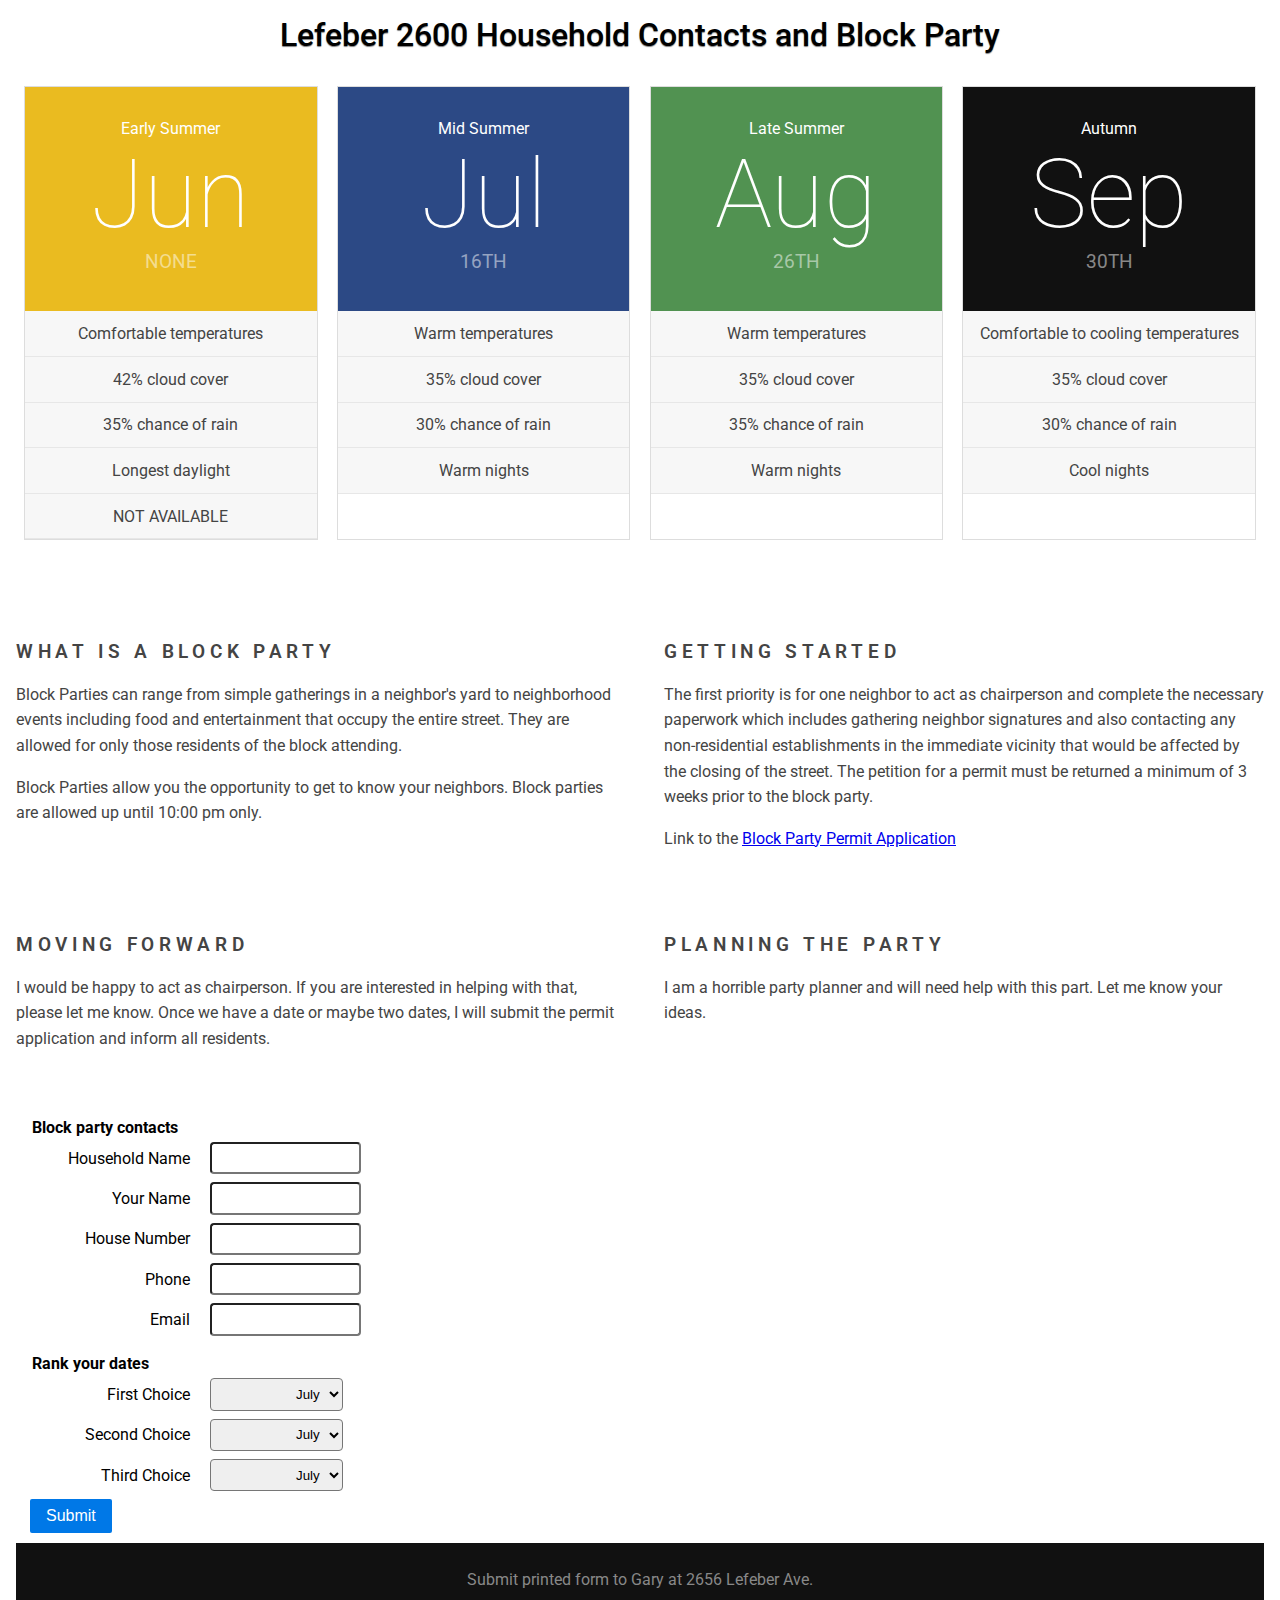
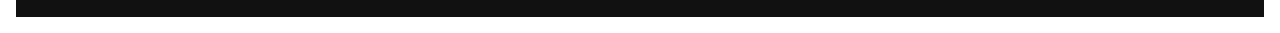
<file: index.html>
<!doctype html>
<html lang="en">
<head>
    <meta charset="utf-8">
    <meta name="viewport" content="width=device-width, initial-scale=1.0">
    <meta name="description" content="2600 Lefeber Block Party">
    <title>2600 Lefeber Block Party</title>
    <link href="https://fonts.googleapis.com/css?family=Roboto" rel="stylesheet">
    <link rel="stylesheet" href="css/blockparty.css">



</head>
<body>
    <div class="banner">
        <div class="banner-title">Lefeber 2600 Household Contacts and Block Party</div>
    </div>

    <div class="wrapper">
        <div class="offerings offering-a">
            <div class="offering-header">
                <h2>Early Summer</h2>
                <span class="offer">
                    Jun <span>None</span>
                </span>
            </div>
            <ul class="offer-list">
                <li>Comfortable temperatures</li>
                <li>42% cloud cover</li>
                <li>35% chance of rain</li>
                <li>Longest daylight</li>
                <li>NOT AVAILABLE</li>
            </ul>
        </div>

        <div class="offerings offering-b">
            <div class="offering-header">
                <h2>Mid Summer</h2>
                <span class="offer">
                    Jul <span>16th</span>
                </span>
            </div>
            <ul class="offer-list">
                <li>Warm temperatures</li>
                <li>35% cloud cover</li>
                <li>30% chance of rain</li>
                <li>Warm nights</li>
            </ul>
        </div>

        <div class="offerings offering-c">
            <div class="offering-header">
                <h2>Late Summer</h2>
                <span class="offer">
                    Aug <span>26th</span>
                </span>
            </div>
            <ul class="offer-list">
                <li>Warm temperatures</li>
                <li>35% cloud cover</li>
                <li>35% chance of rain</li>
                <li>Warm nights</li>
            </ul>
        </div>

        <div class="offerings offering-d">
            <div class="offering-header">
                <h2>Autumn</h2>
                <span class="offer">
                    Sep <span>30th</span>
                </span>
            </div>
            <ul class="offer-list">
                <li>Comfortable to cooling temperatures</li>
                <li>35% cloud cover</li>
                <li>30% chance of rain</li>
                <li>Cool nights</li>
            </ul>
        </div>
    </div>

    <div class="info">
        <div>
            <h3>What is a Block Party</h3>
            <p>
                Block Parties can range from simple gatherings in a neighbor's yard to neighborhood events including food and entertainment that occupy the entire street. They are allowed for only those residents of the block attending.
            </p>
            <p>
                Block Parties allow you the opportunity to get to know your neighbors. Block parties are allowed up until 10:00 pm only.
            </p>
        </div>

        <div>
            <h3>Getting Started</h3>
            <p>
                The first priority is for one neighbor to act as chairperson and complete the necessary paperwork which includes gathering neighbor signatures and also contacting any non-residential establishments in the immediate vicinity that would be affected by the closing of the street. The petition for a permit must be returned a minimum of 3 weeks prior to the block party.
            </p>
            <p>
                Link to the <a href="http://www.wauwatosa.net/DocumentView.aspx?DID=396" alt="Block Party Permit Application">Block Party Permit Application</a>
            </p>
        </div>

        <div>
            <h3>Moving Forward</h3>
            <p>
                I would be happy to act as chairperson. If you are interested in helping with that, please let me know. Once we have a date or maybe two dates, I will submit the permit application and inform all residents.
            </p>
        </div>

        <div>
            <h3>Planning the Party</h3>
            <p>
                I am a horrible party planner and will need help with this part. Let me know your ideas.
            </p>
        </div>
    </div> <!-- end information -->

    <div class="the-form">
        <form action="https://formspree.io/bujanga@gmail.com" method="POST">
            <div>
                <fieldset>
                    <legend>Block party contacts</legend>
                    <div class="form-group">
                        <label for="housename">Household Name</label>
                        <input id="housename" name="housename" type="text">
                    </div>
                    <div class="form-group">
                        <label for="name">Your Name</label>
                        <input id="name" name="name" type="text">
                    </div>
                    <div class="form-group">
                        <label for="housenumber">House Number</label>
                        <input id="housenumber" name="housenumber" type="text">
                    </div>
                    <div class="form-group">
                        <label for="phone">Phone</label>
                        <input id="phone" name="phone" type="tel">
                    </div>
                    <div class="form-group">
                        <label for="email">Email</label>
                        <input id="email" name="email" type="email">
                    </div>
                </fieldset>
            </div>
            <div>
                <fieldset id="choices">
                    <legend>Rank your dates</legend>
                    <div class="form-group">
                        <label for="first">First Choice</label>
                        <select id="first" name="first">
                            <option value="July">July</option>
                            <option value="Aug">Aug</option>
                            <option value="Sep">Sep</option>
                        </select>
                    </div>

                    <div class="form-group">
                        <label for="second">Second Choice</label>
                        <select id="second" name="second">
                            <option value="July">July</option>
                            <option value="Aug">Aug</option>
                            <option value="Sep">Sep</option>
                        </select>
                    </div>

                    <div class="form-group">
                        <label for="third">Third Choice</label>
                        <select id="third" name="third">
                            <option value="July">July</option>
                            <option value="Aug">Aug</option>
                            <option value="Sep">Sep</option>
                        </select>
                    </div>
                    <button type="submit" class="pure-button pure-button-primary">Submit</button>
                </fieldset>
            </div>
        </form>
    </div> <!-- end form -->

    <div class="footer">
        <p>
            Submit printed form to Gary at 2656 Lefeber Ave.
        </p>
    </div>


</body>
</html>
</file>
<file: css/blockparty.css>
body {
  margin: 1em;
  font-family: 'Roboto', sans-serif;
}

p {
  line-height: 1.6em;
}

.banner {
  display: grid;
  grid-template-columns: 1fr;
  grid-gap: 1em;
  background-color: #fff;
  color: #444;
}
.banner-title {
  vertical-align: middle;
  text-align: center;
  margin-bottom: 1em;
  font-size: 2em;
  color: black;
  font-weight: 500;
  text-shadow: 0 1px 1px grey;
}

.wrapper {
  display: grid;
  grid-template-columns: 1fr;
  grid-gap: 0.2em;
  background-color: #fff;
  color: #444;
  margin: 0 auto;
  margin-bottom: 3.125em;
  text-align: center;
}

.offerings {
    border: 1px solid #ddd;
    margin: 0 0.5em 2em;
    padding: 0 0 0em;
}

.offering-a .offering-header {
    background: #eabb20;
}
.offering-b .offering-header {
    background: #2c4985;
}
.offering-c .offering-header {
    background: #519251;
}
/*
 * -- DEFAULT OFFERING HEADER --
 * By default, a header is black/white, and has some styles for its <h2> name.
 */
.offering-header{
  background: #111;
  color: #fff;
}
.offering-header h2 {
  margin: 0;
  padding-top: 2em;
  font-size: 1em;
  font-weight: normal;
}

/*
 * -- OFFER --
 * Styles for the offer and the corresponding <span>detail</span>
 */
.offer {
  font-size: 6em;
  margin: 0.2em 0 0;
  font-weight: 100;
}
.offer span {
  display: block;
  text-transform: uppercase;
  font-size: 0.2em;
  padding-bottom: 2em;
  font-weight: 400;
  color: rgba(255, 255, 255, 0.5);
  *color: #fff;
}

/*
 * -- OFFER LIST --
* Styles for the individual list elements within each offer
 */
.offer-list {
  list-style-type: none;
  margin: 0;
  padding: 0;
  text-align: center;
}
.offer-list li {
  padding: 0.8em 0;
  background: #f7f7f7;
  border-bottom: 1px solid #e7e7e7;
}

.info {
  display: grid;
  grid-template-columns: 1fr;
  grid-gap: 3em;
  background-color: #fff;
  color: #444;
  margin: 0 auto;
  margin-bottom: 3.125em;
  text-align: left;
}

.info h2, h3 {
    letter-spacing: 0.25em;
    text-transform: uppercase;
    font-weight: 600;
}

.the-form {
  display: grid;
  grid-template-columns: 1fr;
  grid-gap: 1em;
}
.form-group{
  margin-bottom: 0.5em;
}

.the-form fieldset{
  border: 0;
}
.the-form legend{
  font-weight: bold;
}
.the-form label, input, select{
  text-align: right;
  display: inline-block;
  vertical-align: middle;
  width: 10em;
  margin: 0 1em 0 0;
}
.the-form input, select{
  padding: 0.5em 0.5em;
  border-radius: 4px;
}
.the-form button{
  background-color: #0078e7;
  color: #fff;
  border: transparent;
  text-decoration: none;
  font-size: 100%;
  padding: 0.5em 1em;
  border-radius: 2px;
}

.footer{
  background: #111;
  color:#888;
  text-align: center;
  padding: 0.5em 2em;
}

@media only screen and (min-width: 768px) {
  .wrapper {
    display: grid;
    grid-template-columns: 1fr 1fr 1fr 1fr;
    grid-gap: 0.2em;
    background-color: #fff;
    color: #444;
    margin: 0 auto;
    margin-bottom: 3.125em;
    text-align: center;
  }
  .info {
    display: grid;
    grid-template-columns: 1fr 1fr;
    grid-gap: 3em;
    background-color: #fff;
    color: #444;
    margin: 0 auto;
    margin-bottom: 3.125em;
    text-align: left;
  }
  .the-form {
    display: grid;
    grid-template-columns: 1fr 1fr;
    grid-gap: 1em;
  }
}

@media only print {
  .banner-title {
    margin-bottom: 1em;
    font-size: 1.5em;
  }
  .wrapper {
    grid-template-columns: 1fr 1fr 1fr 1fr;
    grid-gap: 0.2em;
    margin-bottom: 1em;
  }
  .info {
    grid-template-columns: 1fr 1fr;
    grid-gap: 3em;
    margin-bottom: 1em;
  }
  .the-form {
    display: grid;
    grid-template-columns: 1fr 1fr;
    grid-gap: 1em;
  }
  .the-form label, input, select{
    text-align: left;
    vertical-align: middle;
    width: 16em;
    margin: 0 1em 0 0;
  }
  .the-form input, select{
    padding: 0.5em 0.5em;
    border-radius: 4px;
  }
  .the-form button{
    background-color: transparent;
    color: transparent;
  }
  .the-form select{
    color: transparent;
  }
}
</file>
